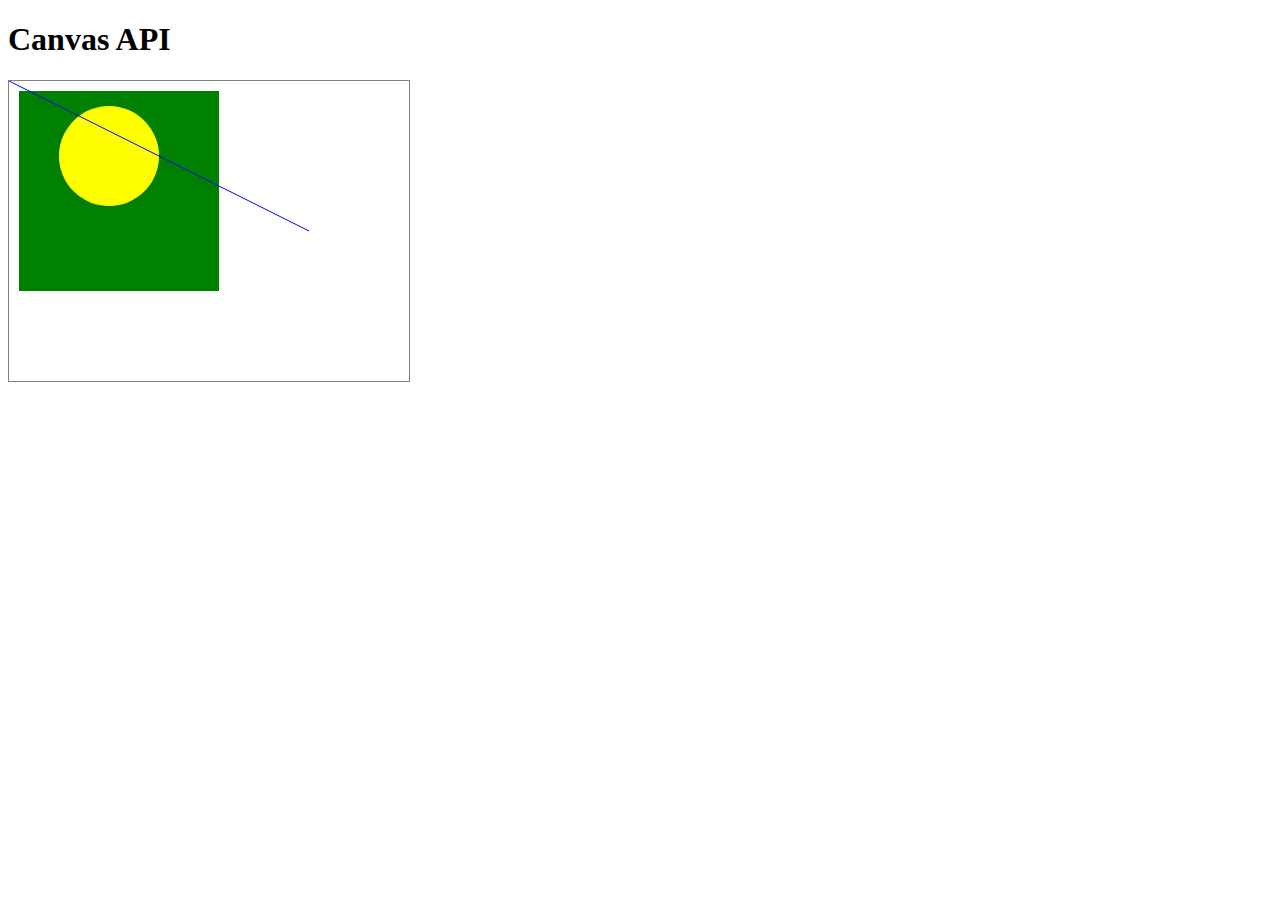
<file: exercicios_aulas/22-04-2025/index.html>
<!DOCTYPE html>
<html lang="en">
<head>
    <meta charset="UTF-8">
    <meta name="viewport" content="width=device-width, initial-scale=1.0">
    <title>Canvas</title>
</head>
<body>
    <h1>Canvas API</h1>
    <canvas id="Canvas" width="400" height="300" style="border:1px solid grey;"></canvas>
    <script src="/exercicios_aulas/22-04-2025/canvas_api.js"></script>
</body>

</html>
</file>
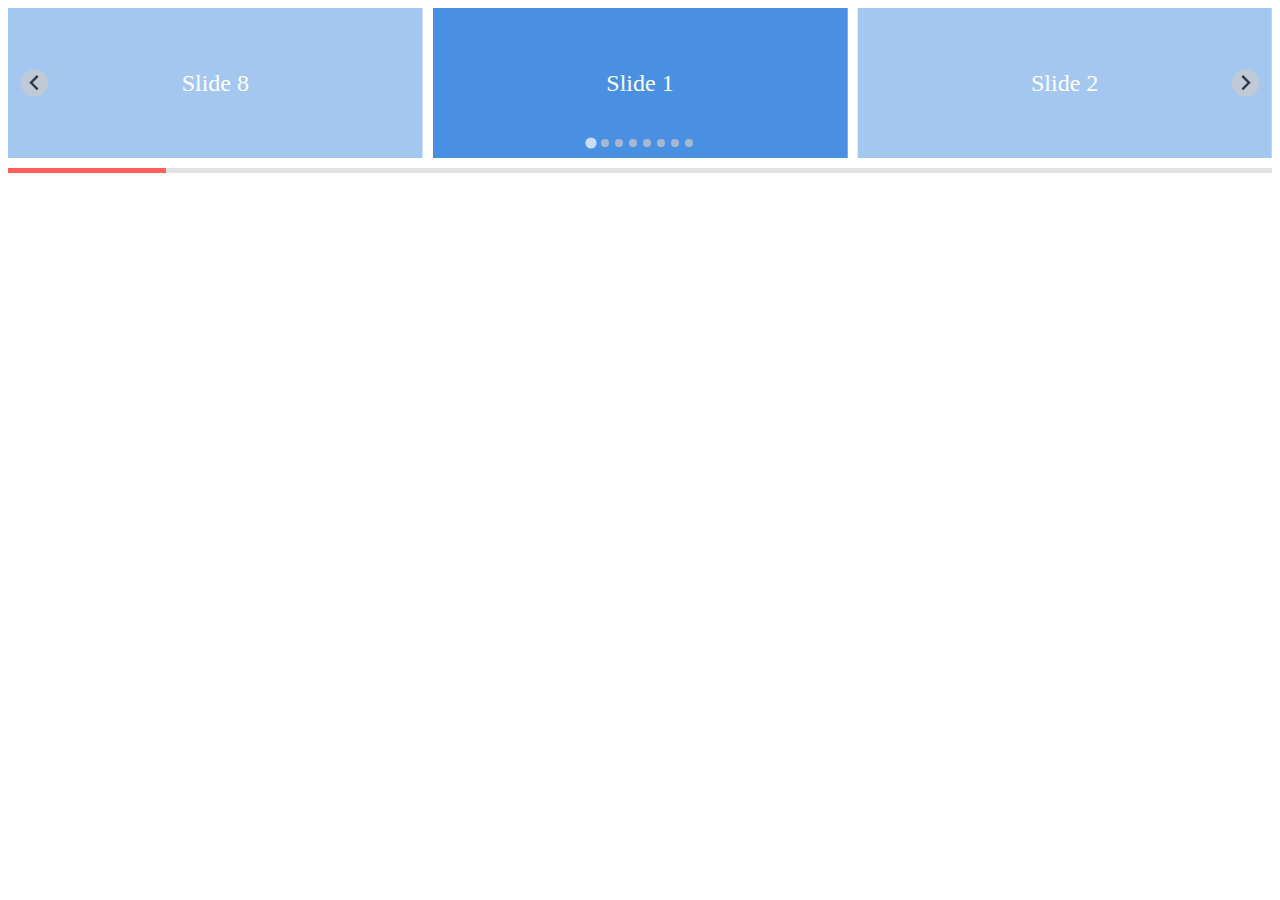
<file: exercicios_aulas/24-04-2025/index.html>
<!DOCTYPE html>
<html lang="pt-PT">

<head>
    <meta charset="UTF-8">
    <meta name="viewport" content="width=device-width, initial-scale=1.0">
    <title>Carrossel Auto Scroll</title>
    <link rel="stylesheet" href="./styles.css">
    <link href="https://cdn.jsdelivr.net/npm/@splidejs/splide@4.1.4/dist/css/splide.min.css" rel="stylesheet">
</head>

<body>

    <section class="splide" aria-label="Basic Structure Example">
        <div class="splide__track">
            <ul class="splide__list">
                <li class="splide__slide">Slide 1</li>
                <li class="splide__slide">Slide 2</li>
                <li class="splide__slide">Slide 3</li>
                <li class="splide__slide">Slide 4</li>
                <li class="splide__slide">Slide 5</li>
                <li class="splide__slide">Slide 6</li>
                <li class="splide__slide">Slide 7</li>
                <li class="splide__slide">Slide 8</li>
            </ul>
        </div>
    </section>

    <!-- Barra de progresso -->
    <div class="my-carousel-progress">
        <div class="my-carousel-progress-bar"></div>
    </div>

    <script src="https://cdn.jsdelivr.net/npm/@splidejs/splide@4.1.4/dist/js/splide.min.js"></script>
    <script type="module" src="./script.js"></script>
    
</body>

</html>
</file>
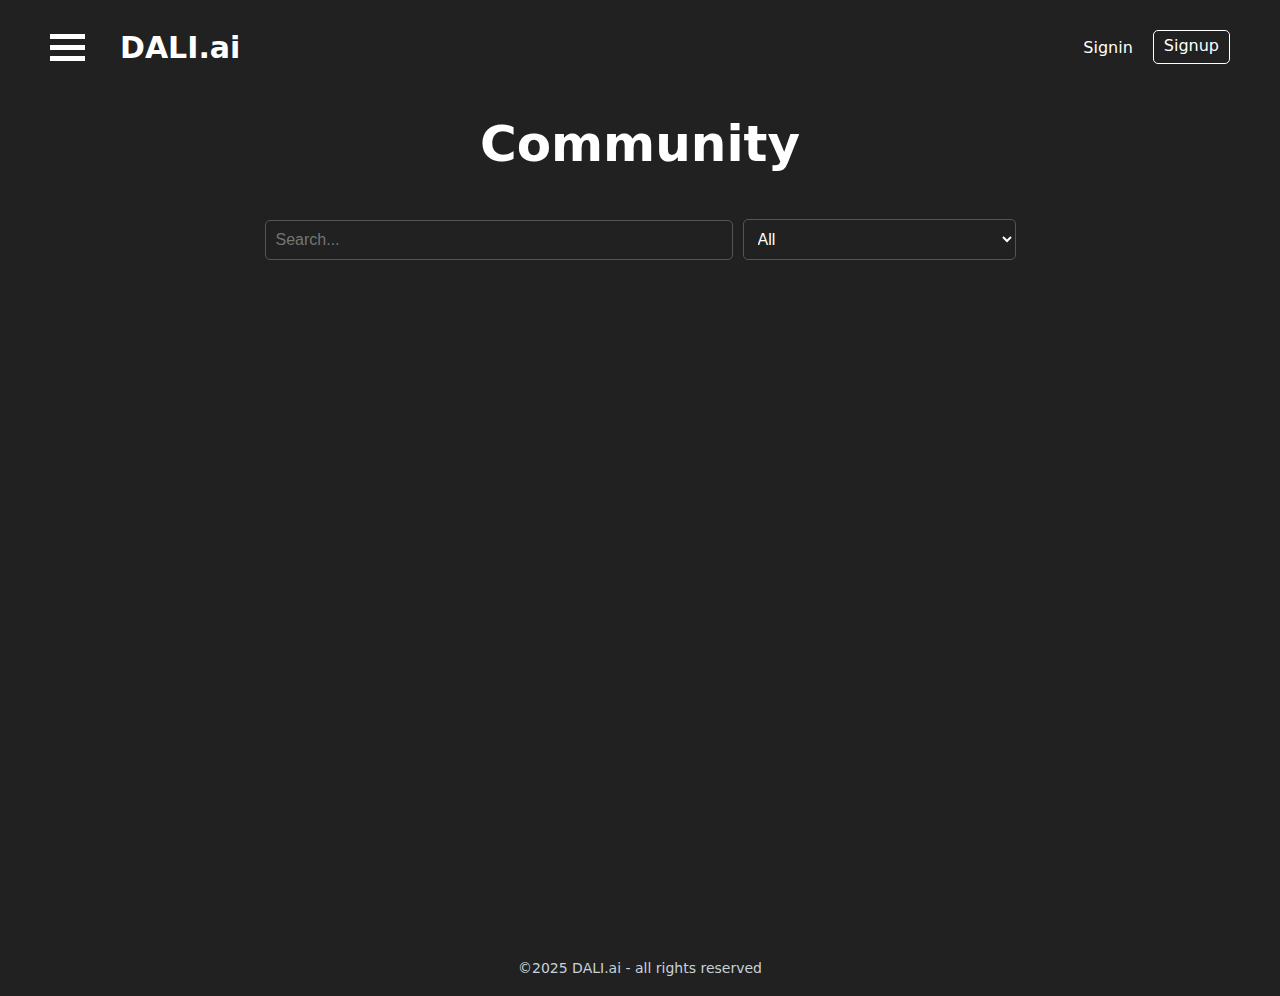
<file: community.html>
<!DOCTYPE html>
<html lang="pt-PT">

<head>
    <title>Dali</title>
    <link rel="icon" type="favicon/x-icon" href="/imagens/favicon2.png">
    <link rel="preconnect" href="https://fonts.googleapis.com">
    <link rel="preconnect" href="https://fonts.gstatic.com" crossorigin>
    <meta name="viewport" content="width=device-width,initial-scale=1">
    <link href="https://fonts.googleapis.com/css2?family=Roboto:ital,wght@0,100..900;1,100..900&display=swap"
        rel="stylesheet">
    <link rel="stylesheet" href="https://cdnjs.cloudflare.com/ajax/libs/font-awesome/6.7.2/css/all.min.css">
    <link rel="stylesheet" href="./community.css">
    <link rel="stylesheet" href="./styles.css">
</head>

<body>
    <header>
        <div class="container">
            <div class="navbar">
                <a class=dali-button href="./index.html">DALI.ai</a>
                <div class="hamburger-menu">
                    <div class="bar1"></div>
                    <div class="bar2"></div>
                    <div class="bar3"></div>
                </div>
                <nav>
                    <a class="signin-button" href="./signin.html">Signin</a>
                    <a class="signup-button" href="./signup.html">Signup</a>
                </nav>
            </div>
        </div>
        <aside id="sidebar" class="sidebar">
            <button class="close-btn">&times;</button> <!-- Close button inside the sidebar -->
            <ul class="menu">
                <li><a href="./index.html"><i class="fas fa-home"></i> Home</a></li>
                <li><a href="./my_gallery.html"><i class="fas fa-image"></i> My Gallery</a></li>
                <li><a href="#"><i class="fas fa-user"></i> Character</a></li>
                <li><a href="#"><i class="fa-solid fa-mountain-sun"></i> Scenario</a></li>
                <li><a href="#"><i class="fas fa-video"></i> Video</a></li>
                <li><a href="./community.html"><i class="fas fa-users"></i> Community</a></li>
                <li><a href="#"><i class="fas fa-sign-out-alt"></i> Sign Out</a></li>
            </ul>
        </aside>
    </header>
    <main>
        <div class="container">
            <div class="upper-text">
                <h1>Community<span></span></h1>
            </div>
            <div class="search-container">
                <input type="text" id="searchInput" placeholder="Search..." onkeyup="filterCards()">
                <select id="filterSelect" onchange="filterCards()">
                    <option value="all">All</option>
                    <option value="character">Character</option>
                    <option value="scenario">Scenario</option>
                    <option value="video">Video</option>
                </select>
            </div>
            
            <div class="row"> 
                
            </div>

        </div>
    </main>
    <footer>
        <div class="container">
            
                <p>&copy;2025 DALI.ai - all rights reserved</p>
            
        </div>
    </footer>

    <script src="./community_api.js" type="module"></script>
    <script src="./script.js"></script>
</body>

</html>
</file>
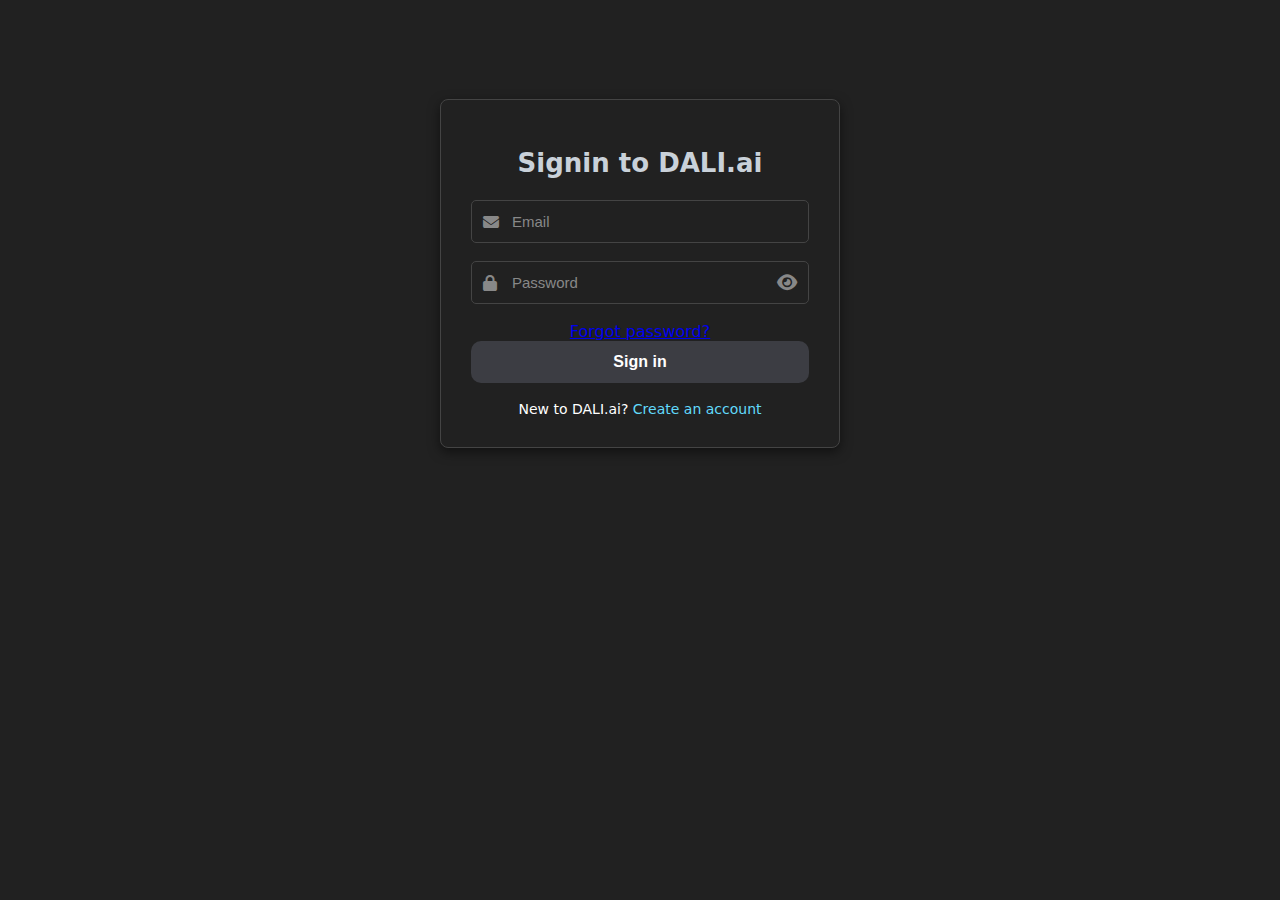
<file: signin.html>
<!DOCTYPE html>
<html lang="en">

<head>
    <meta charset="UTF-8">
    <meta name="viewport" content="width=device-width, initial-scale=1.0">
    <meta name="description" content="Generate stunning images with the power of AI. DALI.ai helps you bring your creative ideas to life quickly and effortlessly.">
    <title>DALI.ai - AI Image Generator | Create Stunning Art Instantly</title>
    <link rel="icon" type="favicon/x-icon" href="/images/favicon4.png">
    <link rel="preconnect" href="https://fonts.googleapis.com">
    <link rel="preconnect" href="https://fonts.gstatic.com" crossorigin>
    <meta name="viewport" content="width=device-width,initial-scale=1">
    <link href="https://fonts.googleapis.com/css2?family=Roboto:ital,wght@0,100..900;1,100..900&display=swap"
        rel="stylesheet">
    <link rel="stylesheet" href="./styles.css">
    <link rel="stylesheet" href="./signin.css">
    <link rel="stylesheet" href="https://cdnjs.cloudflare.com/ajax/libs/font-awesome/6.7.2/css/all.min.css">
</head>

<body>

    <main>
        <div class="container">
            <div class="login-box">
                <div class="upper-text">
                    <h1>Signin to DALI.ai</h1>
                </div>
                <form>
                    <div class="form-group icon-input">
                        <i class="fa-solid fa-envelope"></i>
                        <input type="text" id="email" placeholder="Email" required>
                    </div>
                    <div class="form-group icon-input">
                        <i class="fa-solid fa-lock"></i>
                        <input type="password" id="password" placeholder="Password" required>
                        <i class="fa-solid fa-eye" id="togglePassword"></i>
                    </div>
                    <div class="forgot-password">
                        <a href="#">Forgot password?</a>
                    </div>
                    <button type="submit" class="login-btn">Sign in</button>
                </form>
                <div class="signup-link">
                    New to DALI.ai? <a href="signup.html">Create an account</a>
                </div>
            </div>
        </div>
    </main>

    <dali-footer></dali-footer>

    <script src="./script.js"></script>
    <script src="./shared_components.js"></script>
</body>

</html>
</file>
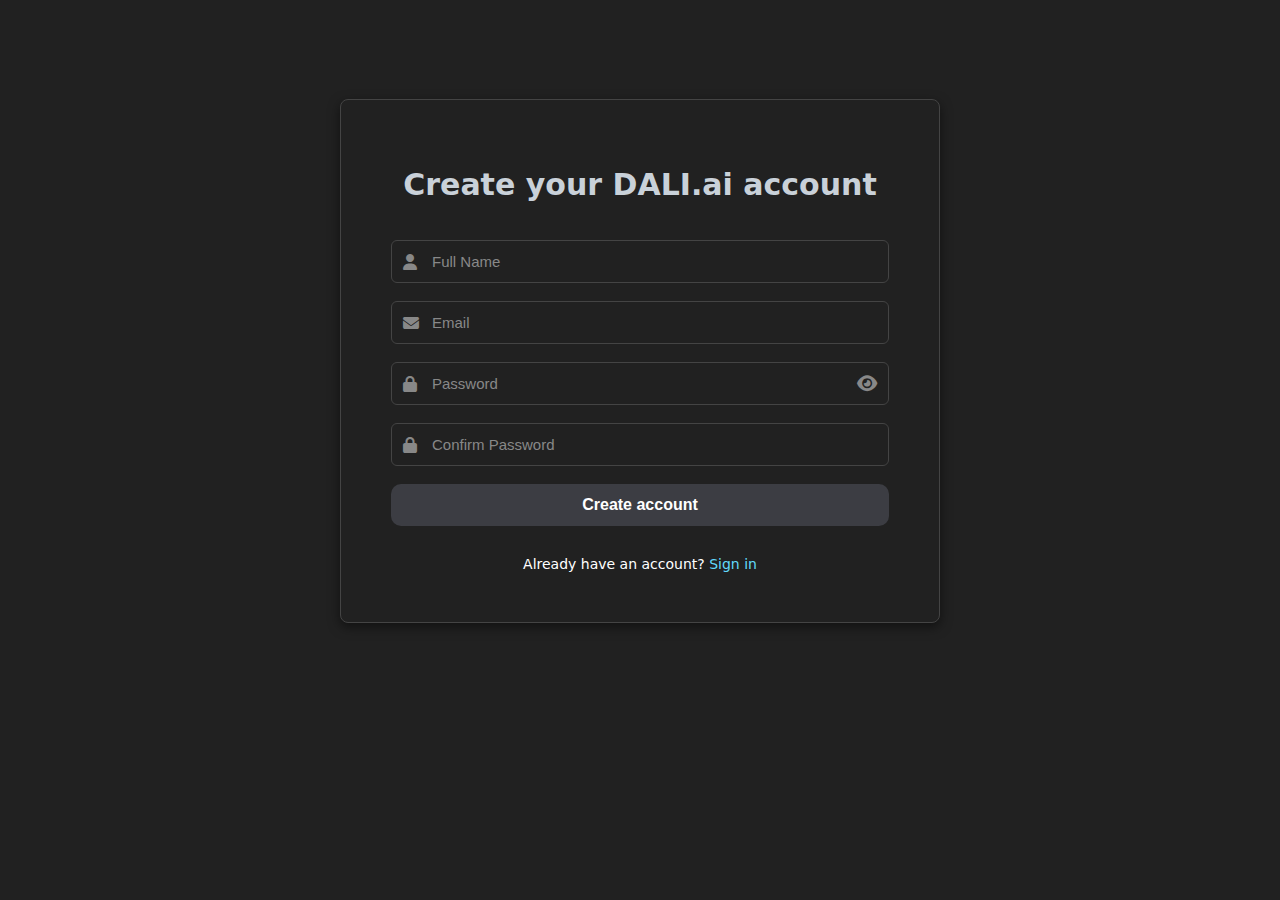
<file: signup.html>
<!DOCTYPE html>
<html lang="en">

<head>
    <meta charset="UTF-8">
    <meta name="viewport" content="width=device-width, initial-scale=1.0">
    <meta name="description" content="Generate stunning images with the power of AI. DALI.ai helps you bring your creative ideas to life quickly and effortlessly.">
    <title>DALI.ai - AI Image Generator | Create Stunning Art Instantly</title>
    <link rel="icon" type="favicon/x-icon" href="/images/favicon4.png">
    <link rel="preconnect" href="https://fonts.googleapis.com">
    <link rel="preconnect" href="https://fonts.gstatic.com" crossorigin>
    <meta name="viewport" content="width=device-width,initial-scale=1">
    <link href="https://fonts.googleapis.com/css2?family=Roboto:ital,wght@0,100..900;1,100..900&display=swap"
        rel="stylesheet">
    <link rel="stylesheet" href="./styles.css">
    <link rel="stylesheet" href="./signup.css">
    <link rel="stylesheet" href="https://cdnjs.cloudflare.com/ajax/libs/font-awesome/6.7.2/css/all.min.css">
</head>

<body>

    <main>
        <div class="container">
            <div class="signup-box">
                <div class="upper-text">
                    <h1>Create your DALI.ai account</h1>
                </div>
                <form>
                    <div class="form-group icon-input">
                        <i class="fa-solid fa-user"></i>
                        <input type="text" id="name" placeholder="Full Name" required>
                    </div>
                    <div class="form-group icon-input">
                        <i class="fa-solid fa-envelope"></i>
                        <input type="text" id="email" placeholder="Email" required>
                    </div>
                    <div class="form-group icon-input">
                        <i class="fa-solid fa-lock"></i>
                        <input type="password" id="password" placeholder="Password" required>
                        <i class="fa-solid fa-eye" id="togglePassword"></i>
                    </div>
                    <div class="form-group icon-input">
                        <i class="fa-solid fa-lock"></i>
                        <input type="password" id="confirm-password" placeholder="Confirm Password" required>
                    </div>
                    <button type="submit" class="signup-btn" href="signup.html">Create account</button>
                </form>
                <div class="signin-link">
                    Already have an account? <a href="signin.html">Sign in</a>
                </div>
            </div>
        </div>
    </main>
    
    <dali-footer></dali-footer>

    <script src="./script.js"></script>
    <script src="./shared_components.js"></script>
</body>

</html>
</file>
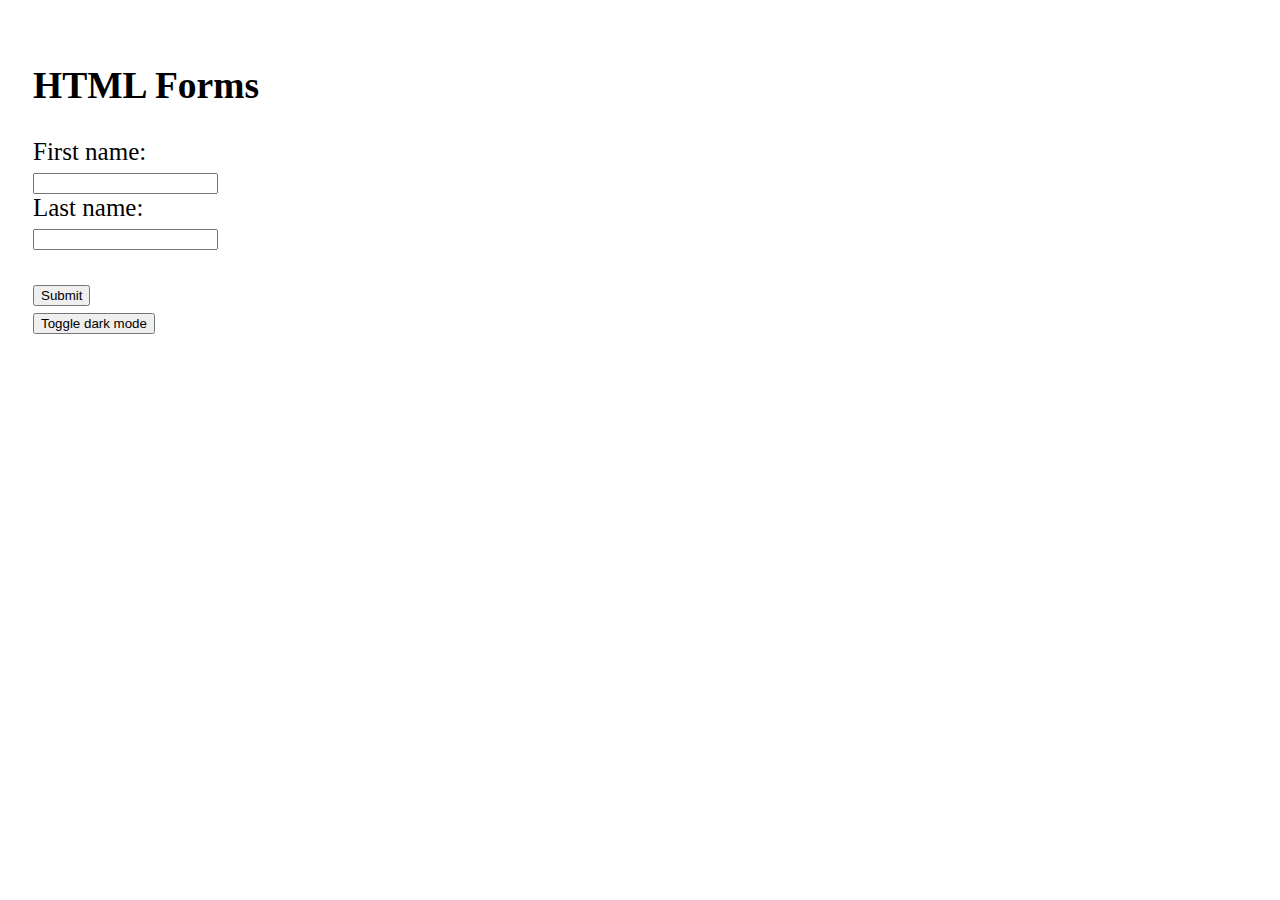
<file: exercicios_aulas/storage.html>
<!DOCTYPE html>
<html>

<style>
  body {
    padding: 25px;
    background-color: white;
    color: black;
    font-size: 25px;
  }
  
  .dark-mode {
    background-color: black;
    color: white;
  }
</style>
<body>

<h2>HTML Forms</h2>

<form id="userForm">
  <label for="fname">First name:</label><br>
  <input type="text" id="fname" name="fname" value=""><br>
  
  <label for="lname">Last name:</label><br>
  <input type="text" id="lname" name="lname" value=""><br><br>
  
  <input type="submit" value="Submit">
</form>

<button id="themeToggleBtn">Toggle dark mode</button>


</script>

<script src="storage.js"></script>
</body>
</html>
</file>
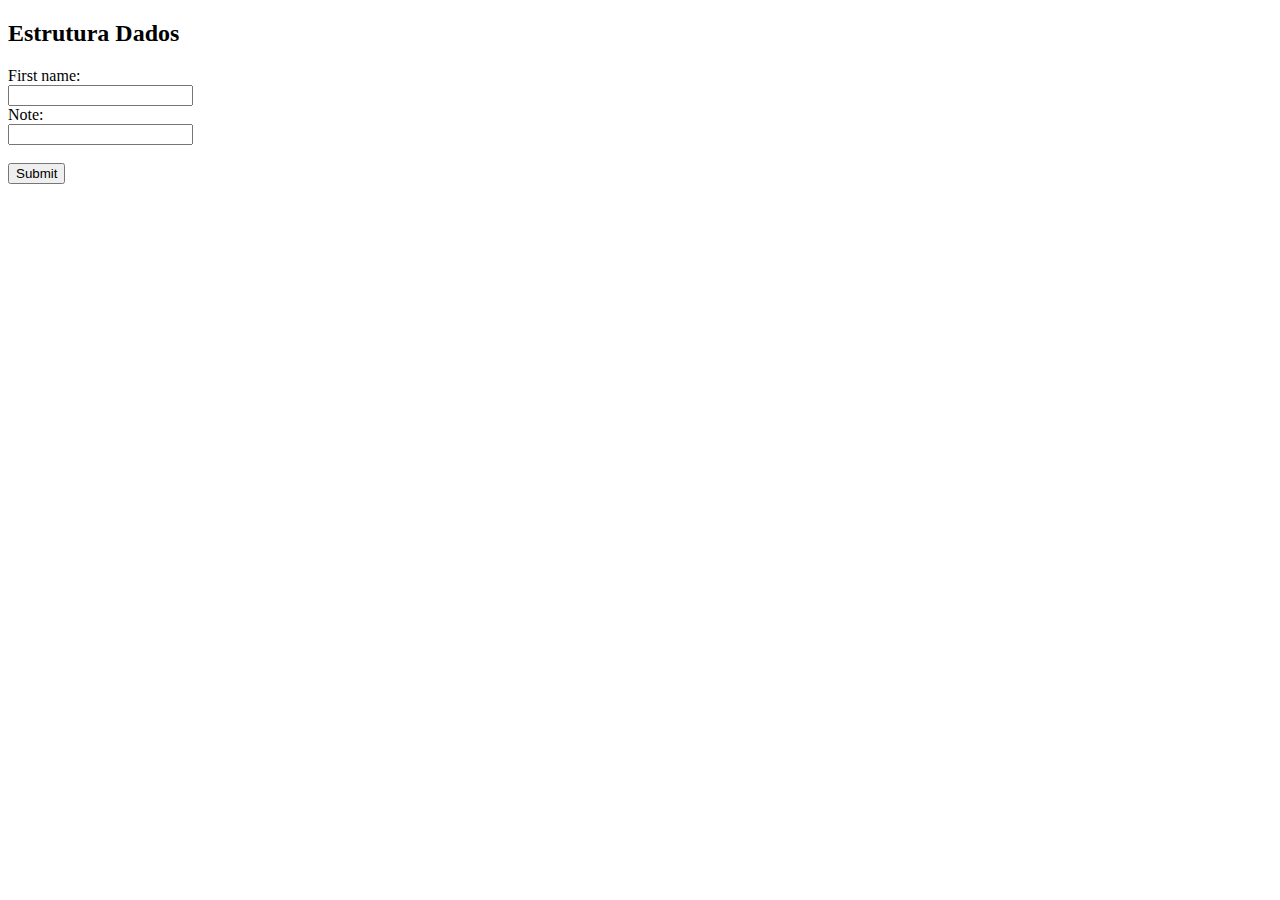
<file: exercicios_aulas/07-04-2025/profile.html>
<!DOCTYPE html>
<html>
<body>

<h2>Estrutura Dados</h2>

<form id="userForm">
  <label for="fname">First name:</label><br>
  <input type="text" id="fname" name="fname" value=""><br>
  
  <label for="note">Note:</label><br>
  <input type="text" id="note" name="note" value=""><br><br>
  
  <input type="submit" value="Submit">
</form>


</script>

<script src="profile.js"></script>
</body>
</html>
</file>
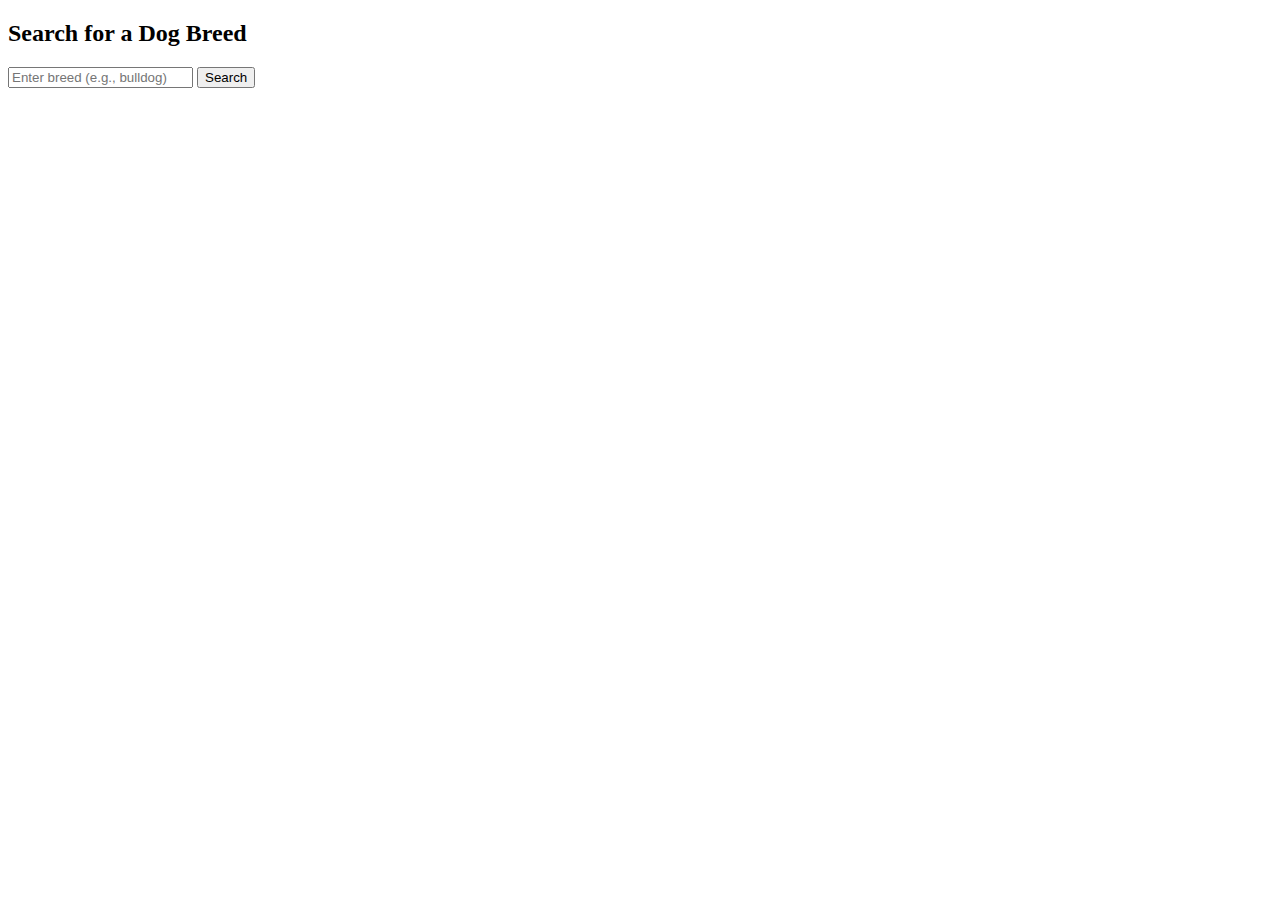
<file: exercicios_aulas/10-04-2025/breed.html>
<!DOCTYPE html>
<html lang="en">
<head>
    <meta charset="UTF-8">
    <meta name="viewport" content="width=device-width, initial-scale=1.0">
    <title>Search for a Dog Breed</title>
    <script defer src="breed_api.js"></script>
</head>
<body>
    <h2>Search for a Dog Breed</h2>
    <form id="dogForm">
        <input type="text" id="breedInput" placeholder="Enter breed (e.g., bulldog)" required>
        <button type="submit">Search</button>
    </form>
    <p id="errorMessage" style="color: red;"></p>
    <div id="result"></div>
</body>
</html>
</file>
<file: community.css>
* {
    box-sizing: border-box;
}


.row {
    display: flex;
    flex-wrap: wrap;
    gap: 16px;
    justify-content: center;
    max-width: 1280px;
    margin: 0 auto;
}


.column {
    flex: 1 1 calc(25% - 16px);
    max-width: calc(25% - 16px);
    padding: 8px;
    position: relative;
    overflow: hidden;
}

.overlay {
    position: absolute;
    top: 0;
    left: 0;
    width: 100%;
    height: 100%;
    background: rgba(0, 0, 0, 0.7);
    color: white;
    display: flex;
    flex-direction: column;
    justify-content: center;
    align-items: center;
    opacity: 0;
    transition: opacity 0.3s ease;
}

.column:hover .overlay {
    opacity: 1;
}

.overlay h3 {
    margin: 5px 0;
    font-size: 18px;
}

.overlay .buttons {
    display: flex;
    gap: 10px;
}

.overlay button {
    background: none;
    border: 1px solid white;
    color: white;
    padding: 5px 10px;
    cursor: pointer;
    border-radius: 5px;
}

.overlay button:hover {
    background: white;
    color: black;
}


.user-info {
    display: flex;
    align-items: center;
    gap: 10px;
    margin-top: 15px;
    color: white;
}

.user-avatar {
    width: 40px;
    height: 40px;
    border-radius: 50%;
    background-color: #ccc;
    display: flex;
    justify-content: center;
    align-items: center;
    font-size: 16px;
    color: white;
    font-weight: bold;
}

.user-avatar img {
    width: 100%;
    height: 100%;
    border-radius: 50%;
    object-fit: cover;
}


.user-name {
    font-size: 16px;
    font-weight: bold;
    margin-left: 10px;
}


.column img {
    width: 100%;
    height: auto;
    display: block;
}


.search-container {
    display: flex;
    justify-content: center;
    align-items: center;
    gap: 10px;
    margin-bottom: 20px;
    padding: 10px;
    width: 100%;
    max-width: 800px;
    margin: 0 auto;
    margin-bottom: 40px;
}

#searchInput,
#filterSelect {
    padding: 10px;
    border: 1px solid #555;
    border-radius: 5px;
    background-color: #212121;
    color: white;
    font-size: 16px;
    outline: none;
}

#searchInput {
    width: 60%;
}

#searchInput:hover,
#searchInput:focus,
#filterSelect:hover,
#filterSelect:focus {
    border-color: white;
    outline: none;
    box-shadow: 0 0 3px rgba(255, 255, 255, 0.8);
}


#filterSelect option {
    background-color: #212121;
    color: white;
}

#filterSelect {
    width: 35%;
}




@media screen and (max-width: 1024px) {
    .column {
        flex: 1 1 calc(50% - 16px);
        max-width: calc(50% - 16px);
    }
}


@media screen and (max-width: 768px) {
    .column {
        flex: 1 1 calc(50% - 16px);
        max-width: calc(50% - 16px);
    }
}


@media screen and (max-width: 600px) {
    .column {
        flex: 1 1 100%;
        max-width: 100%;
    }
}
</file>
<file: styles.css>
* {
    box-sizing: border-box;
}


body {
    margin: 0;
    font-family: ui-sans-serif,-apple-system,system-ui,Segoe UI,Helvetica,Apple Color Emoji,Arial,sans-serif,Segoe UI Emoji,Segoe UI Symbol;
    background-color:#212121;
    color: white;
    padding-top: 99px;
    box-sizing: border-box;
}


main {
    min-height: calc(100vh - 99px);
}

.navbar {
    display: flex;
    justify-content: space-between;
    align-items: center;
    padding: 30px 50px;
    width: 100%;
    position: fixed;
    top: 0;
    left: 0;
    z-index: 10;
    background-color: #212121; 
}

.navbar nav {
    display: flex;
    align-items: center;
    gap: 20px;
    order: 2; 
}


.dali-button {
    font-size: 30px;
    font-weight: bold;
    text-decoration: none;
    color: white;
    order: 3;
    position: absolute;
    margin-left: 70px;
}


.dali-button:hover {
    color: #c9d1d9; 
}



.signin-button {
    font-size: 16px;
    text-align: center;
    text-decoration: none;
    color: white;
    transition: background-color 0.3s ease, color 0.3s ease;
}

.signin-button:hover {
    color: #c9d1d9;
}


.signup-button {
    font-size: 16px;
    text-align: center;
    text-decoration: none;
    background-color: #212121;
    color: white;
    border: 1px solid white;
    padding: 5px 10px 8px 10px;
    border-radius: 5px;
    transition: background-color 0.3s ease, color 0.3s ease;
}

.signup-button:hover {
    background-color: #3c3d43; 
    color: #c9d1d9;
    border: 1px solid #c9d1d9; 
}


.sidebar {
    position: fixed;
    top: 0;
    left: -250px;
    width: 250px;
    height: 100%;
    background: rgba(0, 0, 0, 0.9);
    transition: left 0.3s;
    padding-top: 60px;
    z-index: 100;
}

.sidebar ul {
    list-style: none;
    padding: 0;
}

.sidebar li {
    padding: 15px;
}

.sidebar a {
    color: white;
    text-decoration: none;
    display: block;
    font-size: 18px;
    padding: 10px;
    transition: background 0.3s;
}

.sidebar a:hover {
    background: #3c3d43;
    border-radius: 5px;
}

/* Sidebar aberta */
.sidebar.open {
    left: 0;
}

.sidebar .close-btn {
    color: white;
    font-size: 36px;
    position: absolute;
    top: 10px;
    right: 20px;
    border: none;
    background: transparent;
    cursor: pointer;
}


/* Botão de hambúrguer */
.hamburger-menu {
    display: flex;
    flex-direction: column;
    cursor: pointer;
    gap: 6px;
    order: 1; 
}

.bar1, .bar2, .bar3 {
    width: 35px;
    height: 5px;
    background-color: white;
    transition: 0.4s;
}

.change .bar1 {
    transform: translate(0, 11px) rotate(-45deg);
}

.change .bar2 {
    opacity: 0;
}

.change .bar3 {
    transform: translate(0, -11px) rotate(45deg);
}


.container {
    max-width: 1280px;
    margin: 0 auto;
    padding: 0 20px;
    text-align: center;
    color: white;
}

.upper-text {
    flex: 1;
    text-align: center;
    margin-top: 20px;
}

.upper-text h1 {
    font-size: 50px;
    margin: 0;
    color: white;
    padding: 0;
    line-height: 1;
    margin-bottom: 40px;
}

.upper-text h1 .secondary {
    display: block;
    font-size: 50px;
    margin: 0;
    padding: 0;
    line-height: 1;
}


.lower-text{
    text-align: center;
    font-size: 20px;
    font-weight: bold;
    color: white;
    margin-top: 200px;
    position: relative;
}


/* Chat-Box */
/* Chat Container */
.chat-container {
    background-color: #2a2a2a;  
    border-radius: 25px;
    max-width: 640px;
    width: 100%;
    padding: 10px;
    box-shadow: 0 0 15px rgba(0, 0, 0, 0.5);
    margin: 30px auto;
    display: flex;
    flex-direction: column;
    gap: 16px;
    position: relative;
    max-height: 150px; 
    overflow: hidden;
}

.chat-container:hover,
.chat-container:focus-within {
    border-color: white;
    outline: none;
    box-shadow: 0 0 6px white;
}


.chat-info {
    font-size: 14px;
    color: #888; 
    text-align: center;
    margin-bottom: 5px; 
}

/* Chat Box */
.chat-box {
    display: flex;
    flex-direction: column;  
    gap: 10px;
    width: 100%;
}

/* Container for Attach, Record, and Send Buttons */
.chat-input-container {
    display: flex;              
    align-items: center;       
    width: 100%;                
    gap: 10px;                        
}

/* Atach, record, and Send Buttons */
.attach-button, .record-button, .send-button {
    background-color: #212121;
    color: #e6ebf1;
    border: none;
    border-radius: 50%;
    padding: 5px;
    cursor: pointer;
    transition: background-color 0.3s ease;
    display: flex;
    align-items: center;
    justify-content: center;
}


.attach-button:hover, .record-button:hover, .send-button:hover {
    background-color: #5a5a5a;
    color: white;
}

/* height and position */
.attach-button, .record-button {
    width: 36px;
    height: 36px;
}

.send-button {
    width: 36px;
    height: 36px;
    margin-left: auto;          
}

/* Chat Input */
.chat-input {
    background-color: #2a2a2a;
    color: #e6ebf1;
    padding: 5px;
    font-size: 16px;
    border: none;
    resize: none;
    width: 100%;
    box-sizing: border-box;
    outline: none;
    line-height: 1.4;
    min-height: 30px;  
    height: auto;  
    overflow: hidden;
}

.chat-input::placeholder {
    color: #8d8d92;
}

.chat-input:hover {
    background-color: #2a2a2a;
}

.chat-input:focus {
    background-color: #2a2a2a;  
    color: white; 
}

/* Send button */
.send-button {
    width: 36px;
    height: 36px;
    background-color: white;
    border: none;
    border-radius: 50%;
    display: flex;
    align-items: center;
    justify-content: center;
    cursor: pointer;
    transition: background-color 0.3s ease, box-shadow 0.3s ease;
    font-size: 18px; 
    color: #212121;
    flex-shrink: 0;
    margin-left: auto;
}

.send-button:hover {
    background-color: #5a5a5a; 
    color: white;
}

.send-button:focus {
    outline: none;
}



footer {
    flex-shrink: 0;
    color: #c9d1d9;
    text-align: center;
    padding: 20px 0;
    position: relative;
    margin-top: 20px;
}

footer p {
    margin: 0;
    font-size: 14px;
    color: #c9d1d9;
}


@media (max-width: 768px) {
    .navbar nav {
        display: none; 
    }
    
    .hamburger-menu {
        display: flex; 
    }
    
    .sidebar {
        z-index: 100; 
    }
}
</file>
<file: signin.css>
* {
    box-sizing: border-box;
}



 /* === LOGIN FORM === */
.login-box {
    background-color: #212121;
    padding: 30px;
    border-radius: 8px;
    border: 1px solid #444;
    box-shadow: 0 4px 12px rgba(0, 0, 0, 0.5);
    max-width: 400px;
    margin: 0 auto;
    color: white;
}

.login-box h1 {
    text-align: center;
    font-size: 26px;
    margin-bottom: 24px;
    color: #c9d1d9;
}

.login-box .form-group {
    margin-bottom: 18px;
}

.login-box label {
    display: block;
    font-size: 16px;
    margin-bottom: 8px;
    color: #bbb;
}

.login-box input[type="text"],
.login-box input[type="password"] {
    width: 100%;
    padding: 12px;
    border: 1px solid #444;
    border-radius: 6px;
    background-color: #333;
    color: white;
    font-size: 15px;
}

.login-box input:focus {
    border-color: white;
    outline: none;
    box-shadow: 0 0 6px rgba(255, 255, 255, 0.6);
}


.login-btn {
    width: 100%;
    background-color: #3c3d43;
    color: white;
    font-weight: 600;
    padding: 12px;
    border: none;
    border-radius: 10px;
    font-size: 16px;
    cursor: pointer;
    transition: background-color 0.3s ease;
}

.login-btn:hover {
    background-color: white;
    color: #212121;
}

.signup-link {
    margin-top: 18px;
    text-align: center;
    font-size: 14px;
}

.signup-link a {
    color: #61dafb;
    text-decoration: none;
}

.signup-link a:hover {
    text-decoration: underline;
}

.icon-input {
    position: relative;
}


.icon-input .fa-envelope,
.icon-input .fa-lock {
    position: absolute;
    top: 50%;
    left: 12px;
    transform: translateY(-50%);
    color: #888;
    font-size: 16px;
    pointer-events: none;
}


.icon-input #togglePassword {
    position: absolute;
    top: 50%;
    right: 12px;
    transform: translateY(-50%);
    color: #888;
    font-size: 18px;
    cursor: pointer;
    pointer-events: auto;
    z-index: 2; 
}

.login-box input[type="text"],
.login-box input[type="password"] {
    width: 100%;
    padding: 12px 35px 12px 40px; 
    border-radius: 5px;
    background-color: #212121;
    color: white;
    font-size: 15px;
    outline: none;
}


.login-box input[type="text"]:focus,
.login-box input[type="password"]:focus {
    border-color: white;
    outline: none;
    box-shadow: 0 0 6px rgba(255, 255, 255, 0.6);
}


.login-box input[type="text"]:hover,
.login-box input[type="password"]:hover {
    border-color: white;
    outline: none;
    box-shadow: 0 0 6px rgba(255, 255, 255, 0.6);
}


.icon-input input::placeholder {
    color: #888;
    padding-left: 0; 
    text-indent: 0; 
}
</file>
<file: signup.css>
* {
    box-sizing: border-box;
}

.signup-box {
    background-color: #212121;
    padding: 50px;
    border-radius: 8px;
    border: 1px solid #444;
    box-shadow: 0 4px 12px rgba(0, 0, 0, 0.5);
    max-width: 600px;
    margin: 0 auto;
    color: white;
}

.upper-text h1 {
    margin-top: 0;
    margin-bottom: 40px;
    text-align: center;
    font-size: 30px;
    color: #c9d1d9;
}

.form-group {
    margin-bottom: 18px;
}

.signup-box input[type="text"],
.signup-box input[type="password"] {
    width: 100%;
    padding: 12px 35px 12px 40px;
    border: 1px solid #444;
    border-radius: 6px;
    background-color: #212121;
    color: white;
    font-size: 15px;
    outline: none;
}

.signup-box input:focus,
.signup-box input:hover {
    border-color: white;
    box-shadow: 0 0 6px rgba(255, 255, 255, 0.6);
}

.signup-btn {
    width: 100%;
    background-color: #3c3d43;
    color: white;
    font-weight: 600;
    padding: 12px;
    border: none;
    border-radius: 10px;
    font-size: 16px;
    cursor: pointer;
    transition: background-color 0.3s ease;
}

.signup-btn:hover {
    background-color: white;
    color: #212121;
}

.signin-link {
    margin-top: 30px;
    text-align: center;
    font-size: 14px;
}

.signin-link a {
    color: #61dafb;
    text-decoration: none;
}

.signin-link a:hover {
    text-decoration: underline;
}

.icon-input {
    position: relative;
}

.icon-input .fa-user,
.icon-input .fa-envelope,
.icon-input .fa-lock {
    position: absolute;
    top: 50%;
    left: 12px;
    transform: translateY(-50%);
    color: #888;
    font-size: 16px;
    pointer-events: none;
}

.icon-input #togglePassword {
    position: absolute;
    top: 50%;
    right: 12px;
    transform: translateY(-50%);
    color: #888;
    font-size: 18px;
    cursor: pointer;
    pointer-events: auto;
    z-index: 2;
}

.icon-input input::placeholder {
    color: #888;
}
</file>
<file: exercicios_aulas/24-04-2025/styles.css>
.splide__slide {
    display: flex;
    justify-content: center;
    align-items: center;
    font-size: 1.5rem;
    background: #4a90e2;
    color: white;
    height: 150px;
    transition: transform 0.3s, opacity 0.3s;
    opacity: 0.5;
  }
  
  .splide__slide.is-active {
    opacity: 1;
    z-index: 2;
  } 

  /* Barra de progresso */
  .my-carousel-progress {
    position: relative;
    width: 100%;
    height: 5px;
    background-color: #e0e0e0;
    margin-top: 10px;
  }
  
  .my-carousel-progress-bar {
    position: absolute;
    height: 100%;
    width: 0;
    background-color: #ff5e5b;
    transition: width 0.25s ease;
  }
</file>
